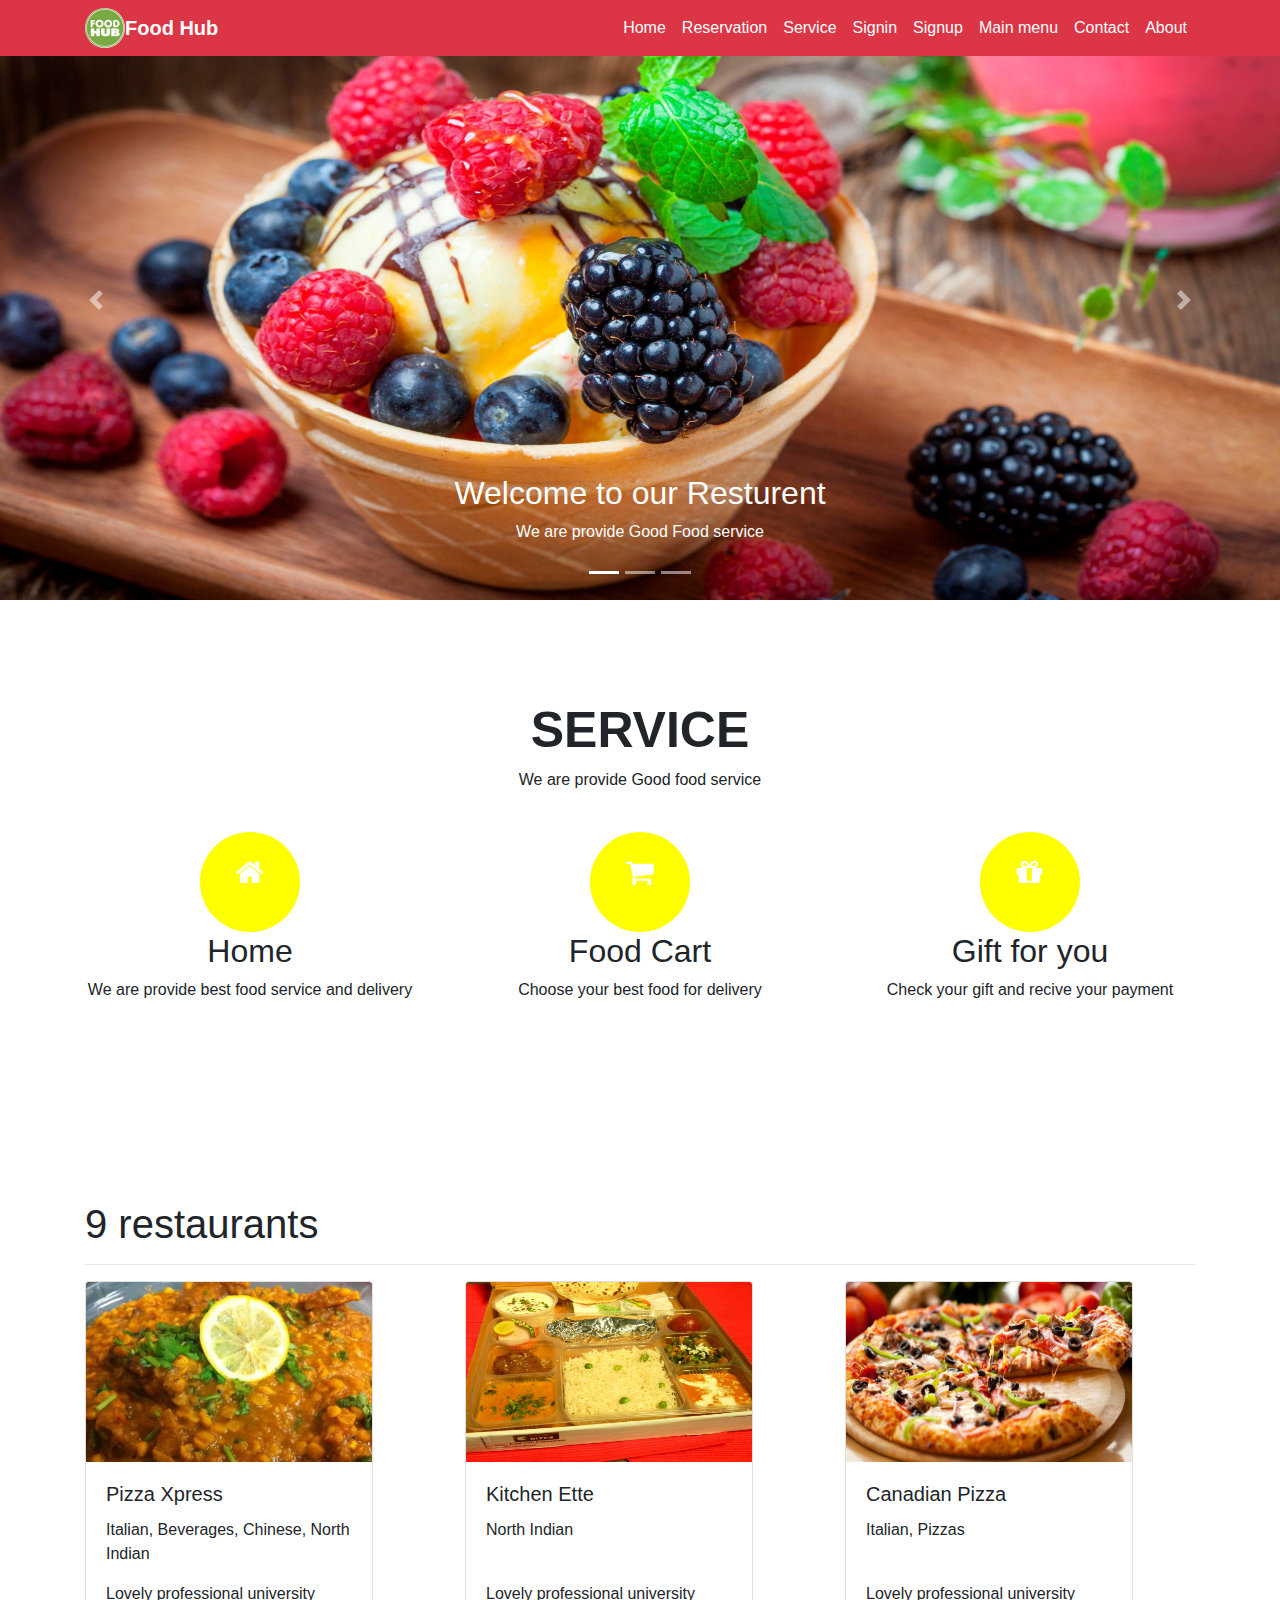
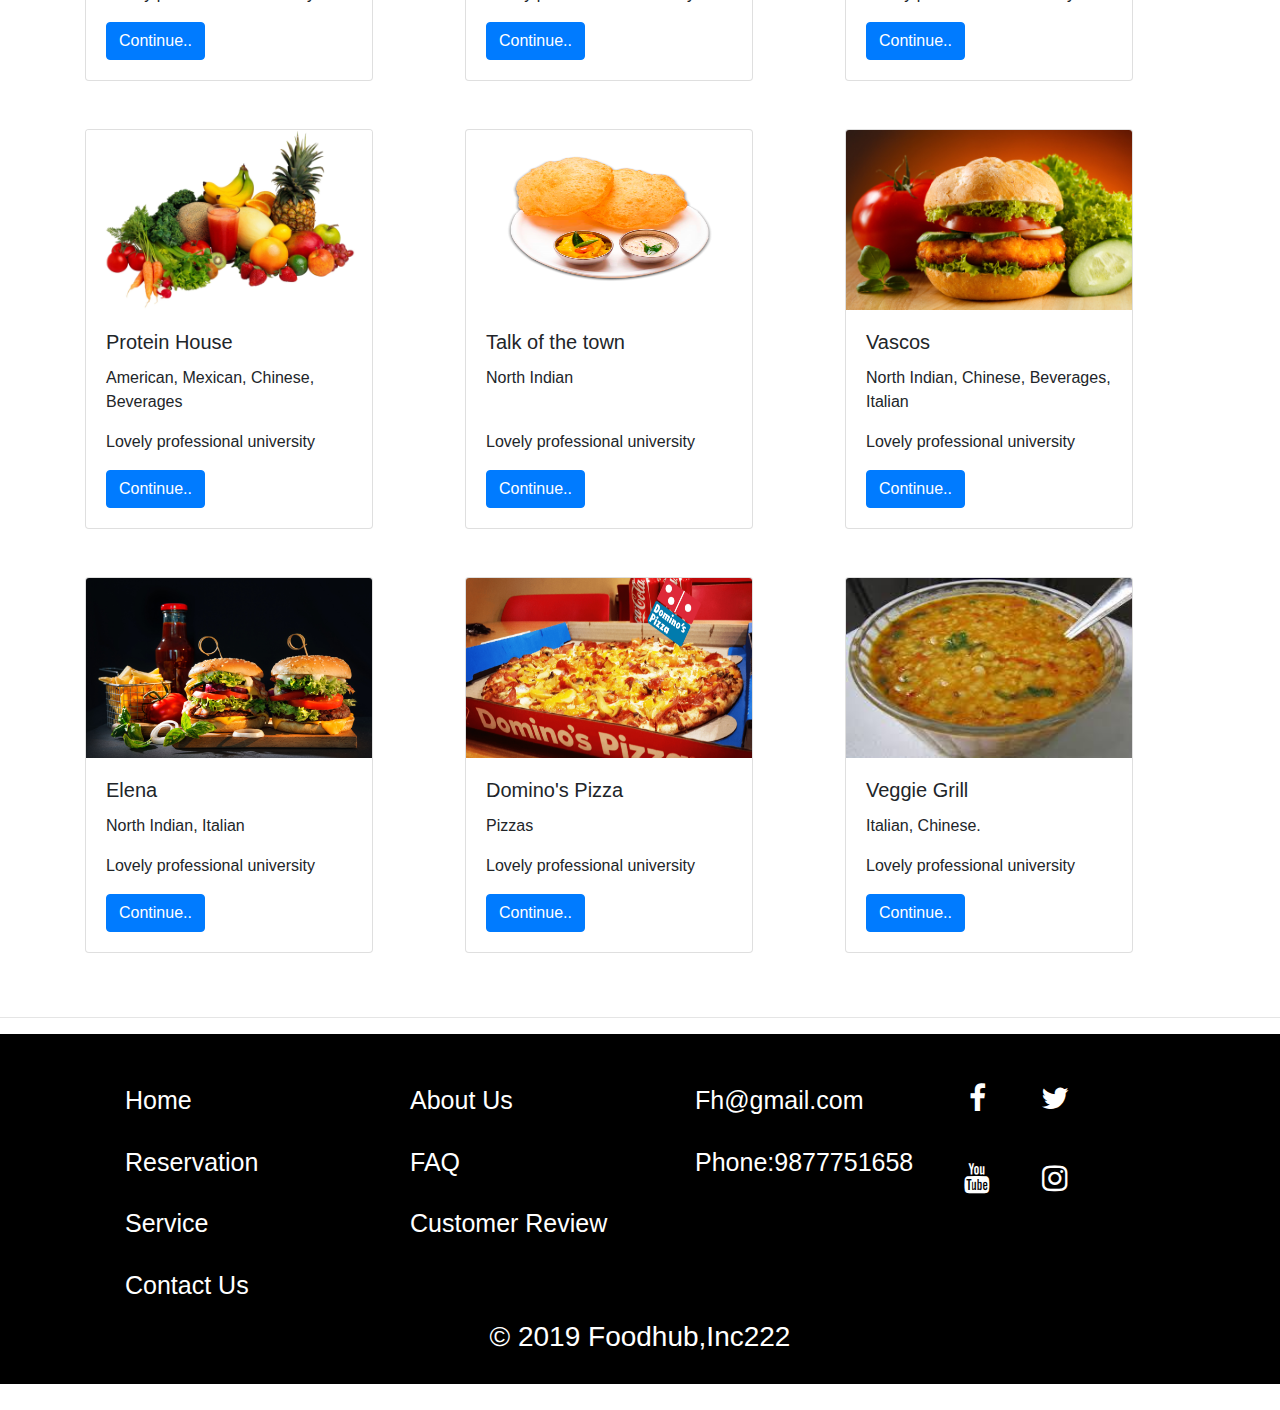
<file: index.html>
<!DOCTYPE html>
<html>
<head>
<title>food hub</title>
<link rel="stylesheet" href="https://maxcdn.bootstrapcdn.com/bootstrap/4.3.1/css/bootstrap.min.css">
<script src="https://ajax.googleapis.com/ajax/libs/jquery/3.4.1/jquery.min.js"></script>
<script src="https://cdnjs.cloudflare.com/ajax/libs/popper.js/1.14.7/umd/popper.min.js"></script>
<script src="https://maxcdn.bootstrapcdn.com/bootstrap/4.3.1/js/bootstrap.min.js"></script> 
<meta name="viewport" content="width=device-width, initial-scale=1">
<link rel="stylesheet" href="https://cdnjs.cloudflare.com/ajax/libs/font-awesome/4.7.0/css/font-awesome.min.css">
<style type="text/css">
	
	.headerset
	{
		padding-top: 260px;
		box-sizing: border-box;
		color: white;
	}
	.headerset h2
	{
		font-size: 40px;
	}
	.headerset h1
	{
		font-size: 80px;
		font-weight: bold;
	}
	.sec1
	{
		padding:100px 0px 60px;
		height: 600px;
	}
	.sec1 h1
		{
     font-size: 50px;
     font-weight: bold;
     text-transform: uppercase;
		}
		.imagesetting
		{
			background-color: yellow;
			border-radius: 50%;
			height: 100px;
			width: 100px;
			color: white;
		}
		.fa-gift
		{
			margin-top: 20px;
		}
		.fa-shopping-cart
		{
			margin-top: 20px;
		}
		.fa-home
		{
			margin-top: 20px;
		}
		.footer
		{
			background-color: black;
			height: 350px;

		}
		.list a
		{
			font-size: 25px;
			text-decoration: none;
			color: white;
		}
		.list a:hover
		{
			font-weight: bold;
		}
.fa {
  padding: 20px;
  font-size: 30px;
  width: 70px;
  text-align: center;
  text-decoration: none;
  margin: 5px 2px;
}

.fa:hover {
    opacity: 0.7;
}

.fa-facebook {
  background: black;
  color: white;
}

.fa-twitter {
 background: black;
  color: white;
}
.fa-youtube {
background: black;
  color: white;
}

.fa-instagram {
 background: black;
  color: white;
}

</style>
</head>
<body>
	<div id="car1" class="carousel slide" data-ride="carousel">
  <ol class="carousel-indicators">
    <li data-target="#car1" data-slide-to="0" class="active"></li>
    <li data-target="#car1" data-slide-to="1"></li>
    <li data-target="#car1" data-slide-to="2"></li>
  </ol>
  <div class="carousel-inner">
    <div class="carousel-item active">
      <img class="d-block w-100"  style="height: 600px;" src="a.jpg" alt="First slide">
      <div class="carousel-caption d-none d-md-block">
    <h2>Welcome to our Resturent</h2>
    <p>We are provide Good Food service</p>
    </div>
    </div>
    <div class="carousel-item">
      <img class="d-block w-100" style="height: 600px;" src="b.jpg" alt="Second slide">
      <div class="carousel-caption d-none d-md-block">
    <h2>Find the best restaurants, cafés, and bars in your Country</h2>
    <p></p>
    </div>
    </div>
    <div class="carousel-item">
      <img class="d-block w-100"  style="height: 600px;" src="d.jpg" alt="Third slide">
      <div class="carousel-caption d-none d-md-block">
    <h2>Best restaurants delivering to your doorstep</h2>
    <p></p>
    </div>
  </div>
  <a class="carousel-control-prev" href="#car1" role="button" data-slide="prev">
    <span class="carousel-control-prev-icon" aria-hidden="true"></span>
    <span class="sr-only">Previous</span>
  </a>
  <a class="carousel-control-next" href="#car1" role="button" data-slide="next">
    <span class="carousel-control-next-icon" aria-hidden="true"></span>
    <span class="sr-only">Next</span>
  </a>
</div>
</div>
<div>
	<nav class="navbar navbar-expand-md bg-danger navbar-dark fixed-top">
		<div class="container">
			<img src="as.jpg" style="width: 40px;height: 40px;border-radius:35px;">
			<a href="index.html" class="navbar-brand text-white font-weight-bold">Food Hub</a>
			<button class="navbar-toggler" type="button" data-toggle="collapse" data-target="#navbarcollapse">
			<span class="navbar-toggler-icon"></span>
			</button>

			<div class="collapse navbar-collapse text-center" id="navbarcollapse">
			<ul class="navbar-nav ml-auto">
				<li class="navbar-item"><a href="index.html" class="nav-link text-white">Home</a></li>
				<li class="navbar-item"><a href="tablebook.html" class="nav-link text-white">Reservation</a></li>
				<li class="navbar-item"><a href="#c1" class="nav-link text-white">Service</a></li>
				<li class="navbar-item"><a href="foodsign.html" class="nav-link text-white">Signin</a></li>
				<li class="navbar-item"><a href="foodsignup.html" class="nav-link text-white">Signup</a></li>
				<li class="navbar-item"><a href="index1.html" class="nav-link text-white">Main menu</a></li>
				<li class="navbar-item"><a href="about.html" class="nav-link text-white">Contact</a></li>
				<li class="navbar-item"><a href="ourteam.html" class="nav-link text-white">About</a></li>
			</ul>	
			</div>
		</div>
	</nav>
</div>
<section class="container sec1 text-center">
	<h1 id="c1">Service</h1>
	<p>We are provide Good food service</p><br>
	<div class="row">
		<div class="col-lg-4 col-md-4 col-sm-4 col-10 d-block m-auto">
			<div class="d-block m-auto">
				<div class="imagesetting d-block m-auto">
					<i class="fa fa-home fa-3x"></i>
				</div>
				<h2>Home</h2>
				<p>We are provide best food service and delivery</p>
			</div>
		</div>
			<div class="col-lg-4 col-md-4 col-sm-4">
				<div class="d-block m-auto">
				<div class="imagesetting d-block m-auto">
					<i class="fa fa-shopping-cart fa-3x"></i>
				</div>
				<h2>Food Cart</h2>
			  <p>Choose your best food for delivery</p>
			</div>
			</div>
				<div class="col-lg-4 col-md-4 col-sm-4">
					<div class="d-block m-auto">
				<div class="imagesetting d-block m-auto">
					<i class="fa fa-gift fa-3x"></i>
				</div>
				<h2>Gift for you</h2>
				<p>Check your gift and recive your payment</p>
			</div>
		</div>
	</div>
</section>
<div class="container">
	<h1>9 restaurants</h1><hr>
<div class="row">
	<div class="col-sm-4 col-md-4 col-lg-4">

	<div class="card" style="width: 18rem;">
  <img src="8.jpg" class="card-img-top" alt=" " height="180">
  <div class="card-body">
    <h5 class="card-title">Pizza Xpress</h5>
    <p class="card-text">Italian, Beverages, Chinese, North Indian</p>
     <p class="card-text">Lovely professional university</p>
    <a href="cart.html" class="btn btn-primary">Continue..</a>
  </div>
</div>
 </div>
 <div class="col-sm-4 col-md-4 col-lg-4">
	<div class="card" style="width: 18rem;">
  <img src="7.jpg" class="card-img-top" alt=" " height="180">
  <div class="card-body">
    <h5 class="card-title">Kitchen Ette</h5>
    <p class="card-text">North Indian</p><br>
    <p class="card-text">Lovely professional university</p>
    <a href="cart.html" class="btn btn-primary">Continue..</a>
  </div>
</div>
 </div>
 <div class="col-sm-4 col-md-4 col-lg-4">
	<div class="card" style="width: 18rem;">
  <img src="a1.jpg" class="card-img-top" alt=" " height="180">
  <div class="card-body">
    <h5 class="card-title">Canadian Pizza</h5>
    <p class="card-text">Italian, Pizzas</p><br>
    <p class="card-text">Lovely professional university</p>
    <a href="cart.html" class="btn btn-primary">Continue..</a>
  </div>
</div>
 </div>
</div><br><br>
 <div class="row">
 	<div class="col-sm-4 col-md-4 col-lg-4">
	<div class="card" style="width: 18rem;">
  <img src="e.jpg" class="card-img-top" alt=" " height="180">
  <div class="card-body">
    <h5 class="card-title">Protein House</h5>
    <p class="card-text">American, Mexican, Chinese, Beverages</p>
    <p class="card-text">Lovely professional university</p>
    <a href="cart.html" class="btn btn-primary">Continue..</a>
  </div>
</div>
 </div>
 <div class="col-sm-4 col-md-4 col-lg-4">
	<div class="card" style="width: 18rem;">
  <img src="a4.png" class="card-img-top" alt=" " height="180">
  <div class="card-body">
    <h5 class="card-title">Talk of the town</h5>
    <p class="card-text">North Indian</p><br>
    <p class="card-text">Lovely professional university</p>
    <a href="cart.html" class="btn btn-primary">Continue..</a>
  </div>
</div>
 </div>
 <div class="col-sm-4 col-md-4 col-lg-4">
	<div class="card" style="width: 18rem;">
  <img src="3.jpg" class="card-img-top" alt=" " height="180">
  <div class="card-body">
    <h5 class="card-title">Vascos</h5>
    <p class="card-text">North Indian, Chinese, Beverages, Italian</p>
    <p class="card-text">Lovely professional university</p>
    <a href="cart.html" class="btn btn-primary">Continue..</a>
  </div>
</div>
 </div>
 </div><br><br>
 <div class="row">
 	<div class="col-sm-4 col-md-4 col-lg-4">
	<div class="card" style="width: 18rem;">
  <img src="elna.jpg" class="card-img-top" alt=" " height="180">
  <div class="card-body">
    <h5 class="card-title">Elena</h5>
    <p class="card-text">North Indian, Italian</p>
    <p class="card-text">Lovely professional university</p>
    <a href="cart.html" class="btn btn-primary">Continue..</a>
  </div>
</div>
 </div>
 <div class="col-sm-4 col-md-4 col-lg-4">
	<div class="card" style="width: 18rem;">
  <img src="b2.png" class="card-img-top" alt=" " height="180">
  <div class="card-body">
    <h5 class="card-title">Domino's Pizza</h5>
    <p class="card-text">Pizzas</p>
    <p class="card-text">Lovely professional university</p>
    <a href="cart.html" class="btn btn-primary">Continue..</a>
  </div>
</div>
 </div>
 <div class="col-sm-4 col-md-4 col-lg-4">
	<div class="card" style="width: 18rem;">
  <img src="9.jpg" class="card-img-top" alt=" " height="180">
  <div class="card-body">
    <h5 class="card-title">Veggie Grill</h5>
    <p class="card-text">Italian, Chinese.</p>
    <p class="card-text">Lovely professional university</p>
    <a href="cart.html" class="btn btn-primary">Continue..</a>
  </div>
</div>
 </div>
 </div>
</div>
</div><br><br><hr>
<div class="footer">
<div class="container">
	<div class="row">
		<div class="col-lg-3 col-md-3">
			<ul style="list-style-type: none;">
			<br><br><li class="list"><a href="index.html">Home</a></li><br>
			<li class="list"><a href="tablebook.html">Reservation</a></li><br>
			<li class="list"><a href="#">Service</a></li><br>
			<li class="list"><a href="about.html">Contact Us</a></li>
		</ul>
		</div>
		<div class="col-lg-3 col-md-3">
			<ul style="list-style-type: none;">
			<br><br><li class="list"><a href="ourteam.html">About Us</a></li><br>
			<li class="list"><a href="#">FAQ</a></li><br>
			<li class="list"><a href="#">Customer Review</a></li>
		</ul>
		</div>
		<div class="col-lg-3 col-md-3">
			<ul style="list-style-type: none;">
			<br><br><li class="list"><a href="#">Fh@gmail.com</a></li><br>
			<li class="list"><a href="#">Phone:9877751658</a></li>
		</ul>
		</div>
		<div class="col-lg-3 col-md-3">
			<br><a href="#" class="fa fa-facebook"></a>
            <a href="#" class="fa fa-twitter"></a><br>
            <a href="#" class="fa fa-youtube"></a>
            <a href="#" class="fa fa-instagram"></a>
		</div>
	</div>
</div>
<h3 style="background-color: black;text-align: center" class="text-white">© 2019 Foodhub,Inc222</h3><br><br>
</div>
</body>
</html>
</file>
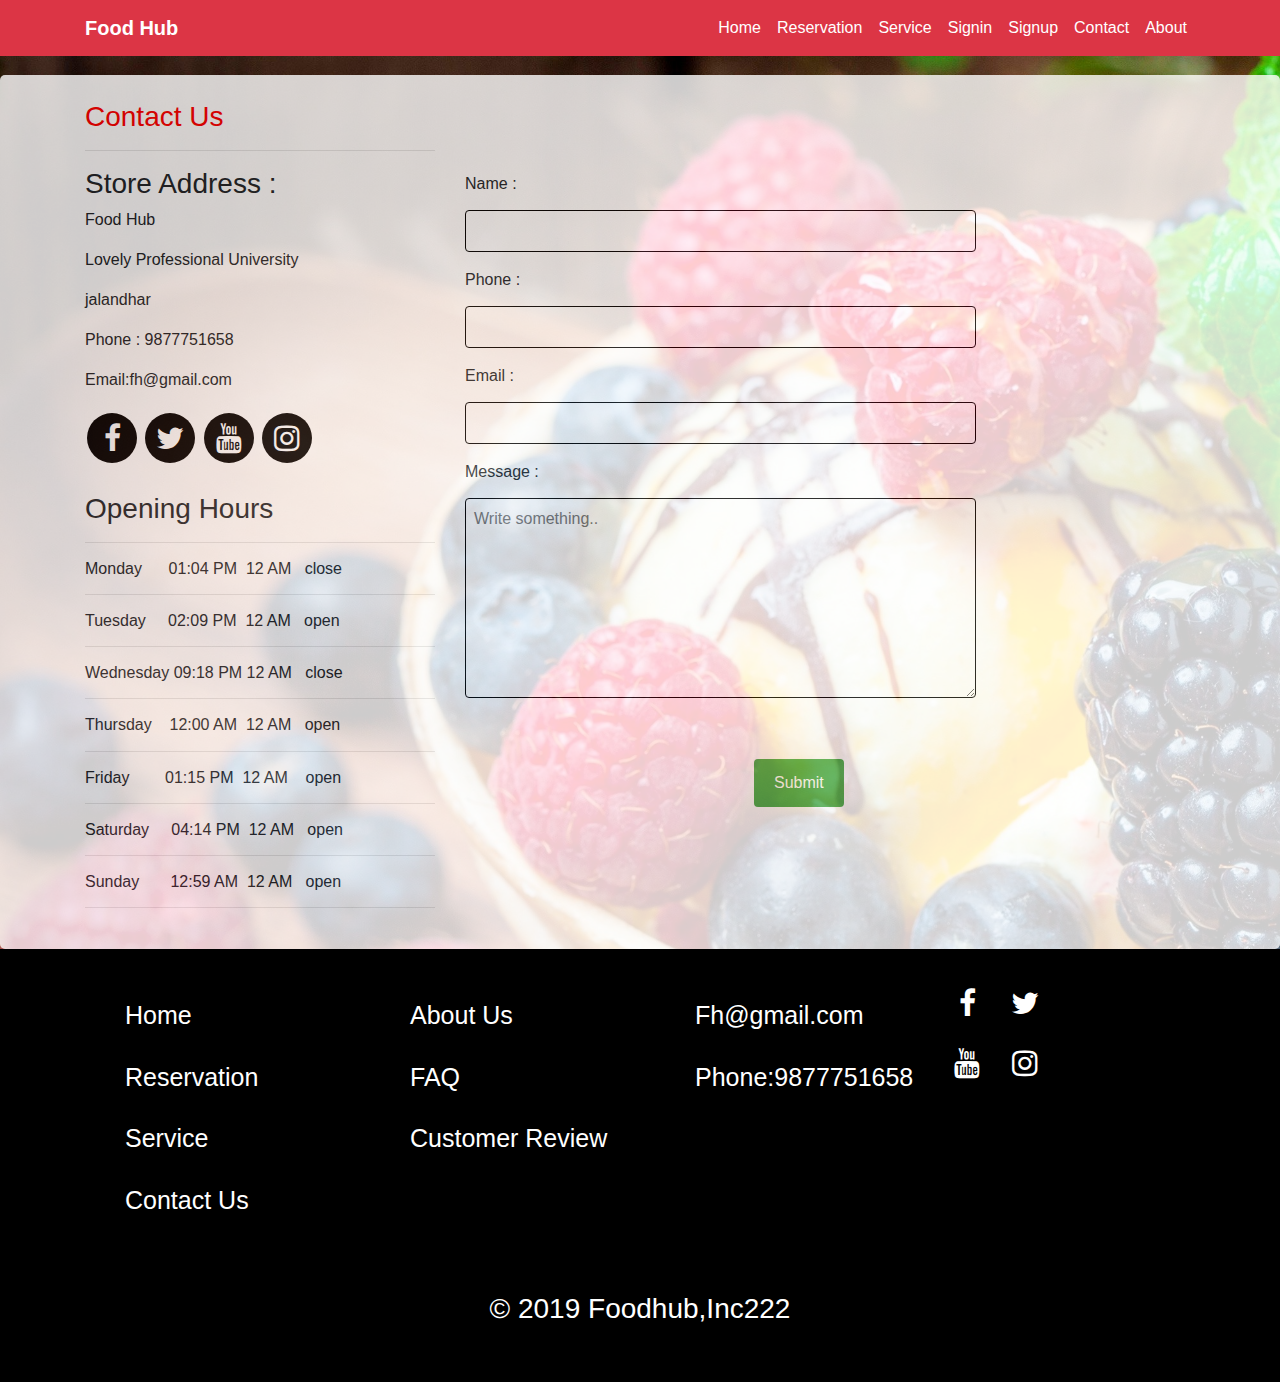
<file: about.html>
<!DOCTYPE html>
<html>
<head>
    <title>foodhub</title>
    <link rel="stylesheet" href="https://maxcdn.bootstrapcdn.com/bootstrap/4.3.1/css/bootstrap.min.css">
<script src="https://ajax.googleapis.com/ajax/libs/jquery/3.4.1/jquery.min.js"></script>
<script src="https://cdnjs.cloudflare.com/ajax/libs/popper.js/1.14.7/umd/popper.min.js"></script>
<script src="https://maxcdn.bootstrapcdn.com/bootstrap/4.3.1/js/bootstrap.min.js"></script> 
<meta name="viewport" content="width=device-width, initial-scale=1">
<link rel="stylesheet" href="https://cdnjs.cloudflare.com/ajax/libs/font-awesome/4.7.0/css/font-awesome.min.css">
<meta name="viewport" content="width=device-width, initial-scale=1">
<style>
body 
{
background: url('a.jpg') no-repeat;
background-size: cover;
font-family: Arial, Helvetica, sans-serif;
}
.inpt {
    width: 70%;
    padding: 8px;
    border: 1px solid;
    border-radius: 4px;
    box-sizing: border-box;
    margin-top: 6px;
    margin-bottom: 16px;
  
}
.inpt1
{
   width:70%;
    padding: 8px;
    border: 1px solid;
    border-radius: 4px;
    box-sizing: border-box;
    margin-top: 6px;
    margin-bottom: 16px;
    
}
input[type=submit] {
    background-color: #4CAF50;
    color: white;
    padding: 12px 20px;
    border: none;
	top:80%;
	left:40%;
	position:absolute;
	transform:translate(-50%, -50%%);
    border-radius: 4px;
    cursor: pointer;
}
input[type=submit]:hover {
    background-color: #45a049;
}
.container1 {
    margin-top: 75px;
    border-radius: 5px;
    background-color:white;
    padding: 25px;
opacity: .8;
}
.fa {
  padding: 10px;
  font-size: 30px;
  width: 50px;
  border-radius: 35px;
  text-align: center;
  text-decoration: none;
  margin: 5px 2px;
}

.fa:hover {
    opacity: 0.7;
}

.fa-facebook {
  background: black;
 color: white;
}

.fa-twitter {
background: black;
 color: white;
}
.fa-youtube {
background: black;
 color: white;
}

.fa-instagram {
 background: black;
 color: white;
}
.list a
{
font-size: 25px;
text-decoration:none;
color: white;
}
.list a:hover
{

font-weight: bold;
 }
.footer
{
    background-color: black;
}
</style>
<script type="text/javascript">
    function abd()
        {
            var user=document.getElementById('fname');
            var phone=document.getElementById('phone1');
            var email=document.getElementById('Email1');
            var book=document.getElementById('booking1');
            var time=document.getElementById('time1');
            if(user.value.trim()==""|| phone.value.trim()==""||email.value.trim()==""||book.value.trim()=="")
            {
                alert("No blank value allowed");
                return false;
            }
            else
            {
            alert("Submitted");
             true;
            }
        }
</script>
</head>
<body>
<div>
    <nav class="navbar navbar-expand-md bg-danger navbar-dark fixed-top">
        <div class="container">
            <a href="#" class="navbar-brand text-white font-weight-bold">Food Hub</a>

            <button class="navbar-toggler" type="button" data-toggle="collapse" data-target="#navbarcollapse">
            <span class="navbar-toggler-icon"></span>
            </button>

            <div class="collapse navbar-collapse text-center" id="navbarcollapse">
            <ul class="navbar-nav ml-auto">
                <li class="navbar-item"><a href="index.html" class="nav-link text-white">Home</a></li>
                <li class="navbar-item"><a href="tablebook.html" class="nav-link text-white">Reservation</a></li>
                <li class="navbar-item"><a href="#c1" class="nav-link text-white">Service</a></li>
                <li class="navbar-item"><a href="foodsign.html" class="nav-link text-white">Signin</a></li>
                <li class="navbar-item"><a href="foodsignup.html" class="nav-link text-white">Signup</a></li>
                <li class="navbar-item"><a href="ourteam.html" class="nav-link text-white">Contact</a></li>
                <li class="navbar-item"><a href="#" class="nav-link text-white">About</a></li>
            </ul>   
            </div>
        </div>
    </nav>
    </div>
    <div class="container1">
<div class="container">
<div class="row">
    <div class="col-4">
        <h3 style="color:red;">Contact Us</h3><hr>
        <h3>Store Address :</h3>
        <p>Food Hub</p>
        <p>Lovely Professional University</p>
        <p>jalandhar</p>
        <p>Phone : 9877751658</p>
        <p>Email:fh@gmail.com</p>
        <a href="#" class="fa fa-facebook"></a>
        <a href="#" class="fa fa-twitter"></a>
        <a href="#" class="fa fa-youtube"></a>
        <a href="#" class="fa fa-instagram"></a><br><br>
        <h3>Opening Hours</h3><hr>
        <h6>Monday &nbsp;&nbsp;&nbsp;&nbsp; 01:04 PM &nbsp;12 AM &nbsp; close</h6><hr>
        <h6>Tuesday &nbsp;&nbsp;&nbsp;&nbsp;02:09 PM &nbsp;12 AM &nbsp; open</h6><hr>
        <h6>Wednesday 09:18 PM 12 AM &nbsp; close</h6><hr>
        <h6>Thursday &nbsp;&nbsp;&nbsp;12:00 AM &nbsp;12 AM &nbsp; open</h6><hr>
        <h6>Friday &nbsp;&nbsp;&nbsp;&nbsp;&nbsp;&nbsp;&nbsp;01:15 PM&nbsp; 12 AM &nbsp;&nbsp; open</h6><hr>
        <h6>Saturday &nbsp;&nbsp;&nbsp;&nbsp;04:14 PM &nbsp;12 AM &nbsp; open</h6><hr>
        <h6>Sunday  &nbsp;&nbsp;&nbsp;&nbsp;&nbsp;&nbsp;12:59 AM&nbsp; 12 AM &nbsp; open</h6><hr>
    </div><br>
    <div class="col-8">
  <form onsubmit="return abd()">
    <br><br><br><label for="fname" class="lab">Name : </label><br>
    <input class="inpt" type="text" id="fname" name="firstname"><br>
    <label for="phone" class="lab">Phone : </label><br>
    <input class="inpt" type="text" id="phone1" name="phone"><br>
    <label for="Email" class="lab">Email : </label><br>
    <input type="email"class="inpt" id="Email1" name="Email"><br>
    <label for="subject" class="lab">Message : </label><br>
    <textarea id="subject" class="inpt" name="subject" placeholder="Write something.." style="height:200px"></textarea><br>
    <input type="submit" value="Submit">
  </form>
</div>
</div>
</div>
</div>
<div class="footer">
<div class="container">
    <div class="row">
        <div class="col-lg-3 col-md-3">
            <ul style="list-style-type: none;">
            <br><br><li class="list"><a href="index.html">Home</a></li><br>
            <li class="list"><a href="tablebook.html">Reservation</a></li><br>
            <li class="list"><a href="#">Service</a></li><br>
            <li class="list"><a href="ourteam.html">Contact Us</a></li><br>
        </ul>
        </div>
        <div class="col-lg-3 col-md-3">
            <ul style="list-style-type:none;">
            <br><br><li class="list"><a href="#">About Us</a></li><br>
            <li class="list"><a href="#">FAQ</a></li><br>
            <li class="list"><a href="#">Customer Review</a></li><br>
            </ul>
        </div>
        <div class="col-lg-3 col-md-3">
            <ul style="list-style-type: none;">
            <br><br><li class="list"><a href="#">Fh@gmail.com</a></li><br>
            <li class="list"><a href="#">Phone:9877751658</a></li><br>
        </ul>
        </div>
        <div class="col-lg-3 col-md-3">
            <br><a href="#" class="fa fa-facebook"></a>
            <a href="#" class="fa fa-twitter"></a><br>
            <a href="#" class="fa fa-youtube"></a>
            <a href="#" class="fa fa-instagram"></a>
        </div>
    </div>
</div><hr>
<h3 style="background-color: black;text-align: center" class="text-white">© 2019 Foodhub,Inc222</h3><br><br>
</div>
</body>
</html>
</file>
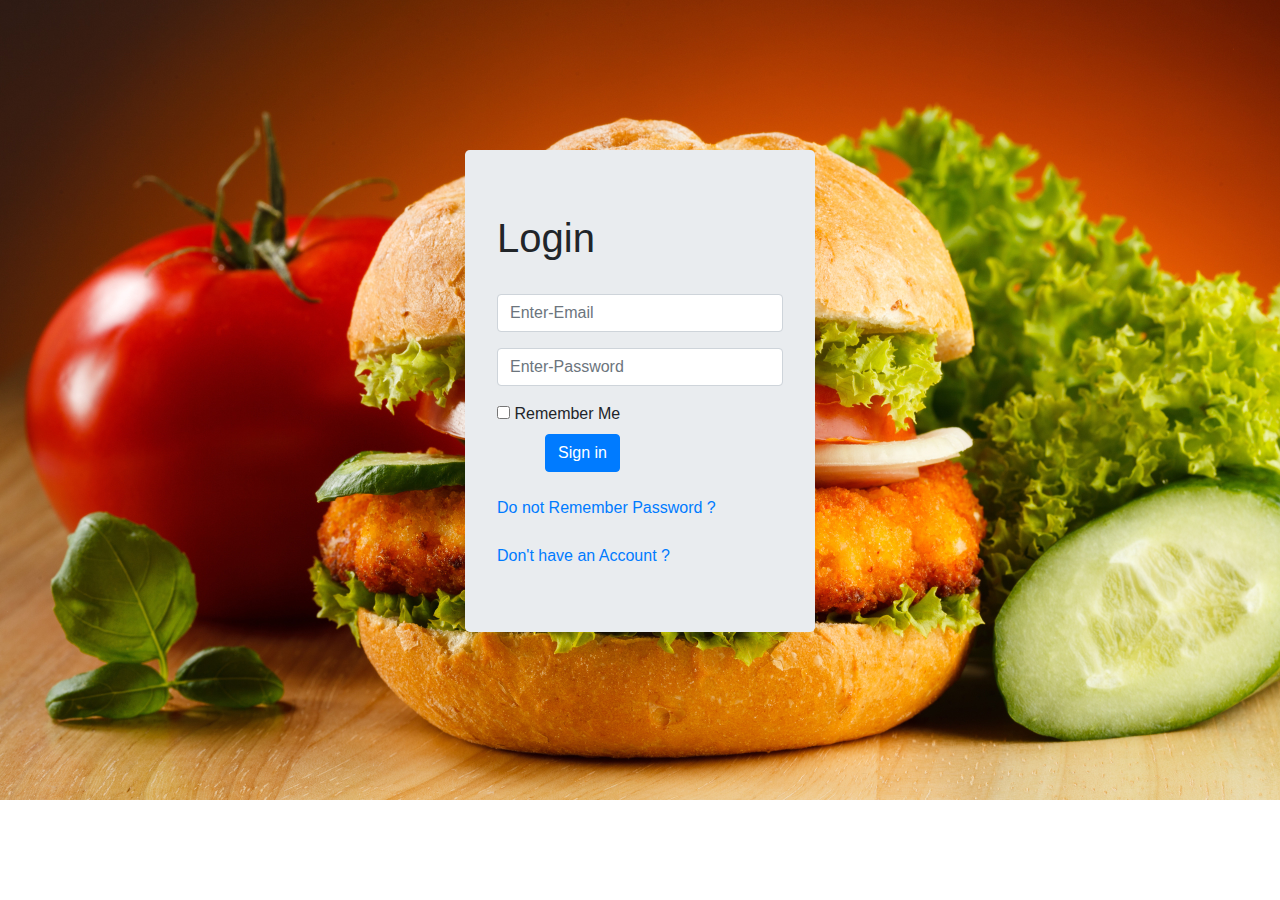
<file: foodsign.html>
<!DOCTYPE html>
<html lang="en">
<head>
  <title>Signin</title>
  <meta charset="utf-8">
  <meta name="viewport" content="width=device-width, initial-scale=1">
  <link rel="stylesheet" href="https://maxcdn.bootstrapcdn.com/bootstrap/4.3.1/css/bootstrap.min.css">
  <script src="https://ajax.googleapis.com/ajax/libs/jquery/3.4.1/jquery.min.js"></script>
  <script src="https://cdnjs.cloudflare.com/ajax/libs/popper.js/1.14.7/umd/popper.min.js"></script>
  <script src="https://maxcdn.bootstrapcdn.com/bootstrap/4.3.1/js/bootstrap.min.js"></script>
  <style type="text/css">
  	body
  	{
  		background: url('3.jpg')no-repeat;
  		background-size: cover;
  	}
  </style>
  <script type="text/javascript">
		function abc()
		{
			var a=document.getElementById('uname');
			var b=document.getElementById('pass');
			if(a.value.trim()=="")
			{
				//alert("username is blank!!");
				document.getElementById("lab").style.visibility="visible";
				a.style.border="solid 1px red";
				return false;
			}
			else if(a.value.trim().length>=3)
			{
                true;
			}
			else
			{
				alert("name is too short!!");
				return false;
			}
			if(b.value.trim()=="")
			{
               //alert("password is blank!!");
               document.getElementById('lab1').style.visibility="visible";
               b.style.border="solid 1px red";
               return false;
			}
			else if(b.value.trim().length<5)
			{
				alert("password too short!!");
				b.style.border="solid 1px red";
				return false;
			}
			else
			{
				true;
			}
		}
	</script>
</head>
<body>
<div class="container">
	<div class="row">
		<div class="col-lg-4"></div>
		<div class="col-lg-4">
			<div class="jumbotron" style="margin-top: 150px">
				<h1>Login</h1><br>
			<form action="index.html" onsubmit="return abc()">
				<div class="form-group">
					<input type="email" name="" class="form-control" placeholder="Enter-Email" required>
				</div>
				<div class="form-group">
					<input type="password" name="" class="form-control" placeholder="Enter-Password" required>
				</div>
				<div class="checkbox">
					<label>
						<input type="checkbox" name="">
						Remember Me
					</label>
				</div>
				  <button type="submit" class="btn btn-primary ml-5">Sign in</button><br><br>
				<a href="#">Do not Remember Password ?</a><br><br>
				<a href="foodsignup.html">Don't have an Account ?</a>
			</form>
			<div class="col-lg-4"></div>
		</div>
	</div>
		</div>
	</div>
</div>
</body>
</html>
</file>
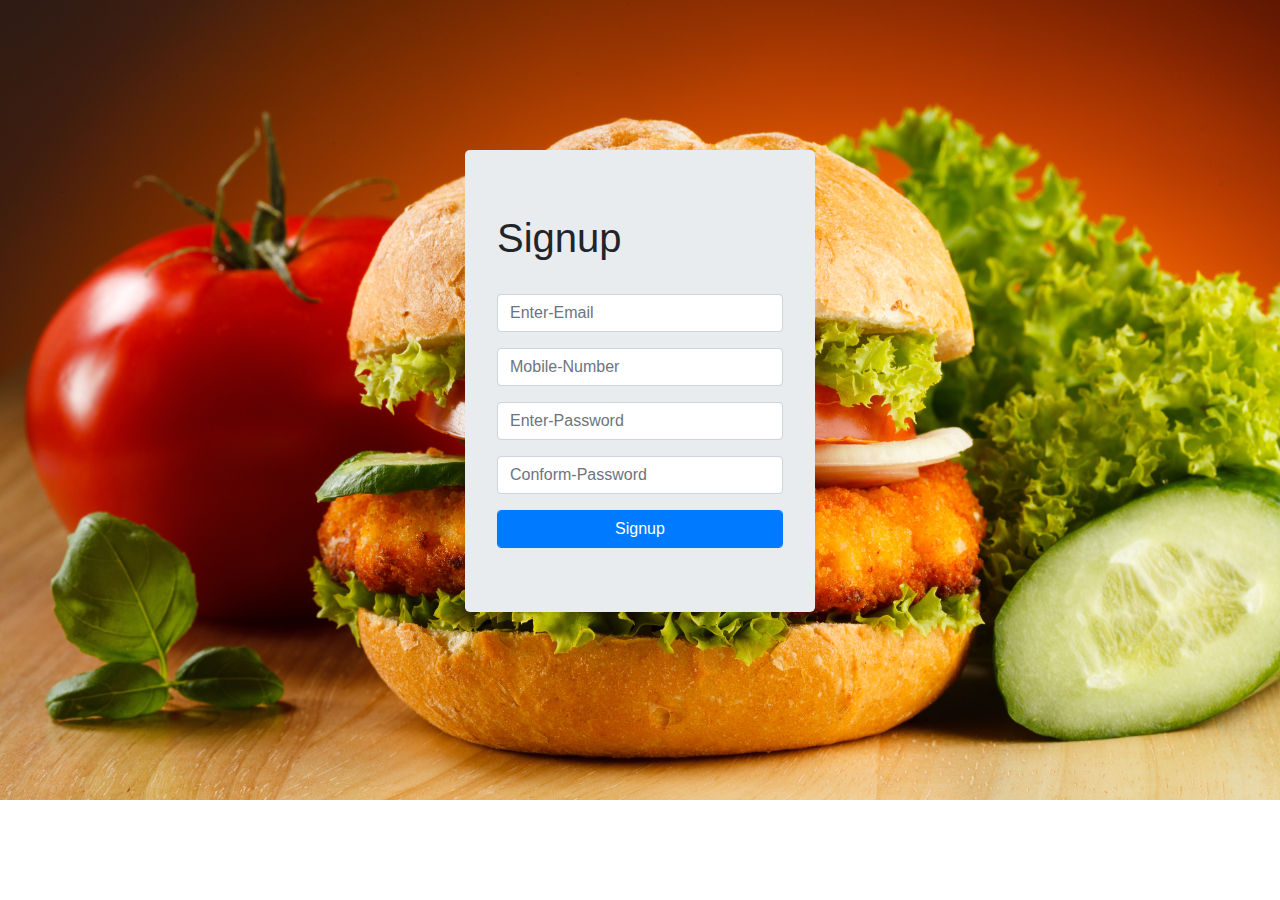
<file: foodsignup.html>
<!DOCTYPE html>
<html lang="en">
<head>
  <title>Signup</title>
  <meta charset="utf-8">
  <meta name="viewport" content="width=device-width, initial-scale=1">
  <link rel="stylesheet" href="https://maxcdn.bootstrapcdn.com/bootstrap/4.3.1/css/bootstrap.min.css">
  <script src="https://ajax.googleapis.com/ajax/libs/jquery/3.4.1/jquery.min.js"></script>
  <script src="https://cdnjs.cloudflare.com/ajax/libs/popper.js/1.14.7/umd/popper.min.js"></script>
  <script src="https://maxcdn.bootstrapcdn.com/bootstrap/4.3.1/js/bootstrap.min.js"></script>
  <style type="text/css">
  	body
  	{
  		background: url('3.jpg')no-repeat;
  		background-size: cover;
  	}
  </style>
  <script type="text/javascript">
  	function abc()
  	{
  			var a=document.forms[0].txtpass.value;
  			var b=document.forms[0].txtconf.value;
  			if(a==b)
  			{
  				return true;
  			}
  			else
  			{
  				alert("Password and Confirm Password are Not Same");
  				return false;
  			}
  	}
  </script>
</head>
<body>
<div class="container">
	<div class="row">
		<div class="col-lg-4"></div>
		<div class="col-lg-4">
			<div class="jumbotron" style="margin-top: 150px">
				<h1>Signup</h1><br>
			<form onsubmit="return abc()">
				<div class="form-group">
					<input type="email" name="" class="form-control" placeholder="Enter-Email"required>
				</div>
				<div class="form-group">
					<input type="text" name="" class="form-control" placeholder="Mobile-Number"required>
				</div>
				<div class="form-group">
					<input type="password" name="txtpass" class="form-control" placeholder="Enter-Password" required>
				</div>
				<div class="form-group">
					<input type="password" name="txtconf" class="form-control" placeholder="Conform-Password" required>
				</div>
				<button type="submit" class="btn btn-primary form-control">Signup</button>
			</form>
			<div class="col-lg-4"></div>
		</div>
	</div>
		</div>
	</div>
</div>
</body>
</html>
</file>
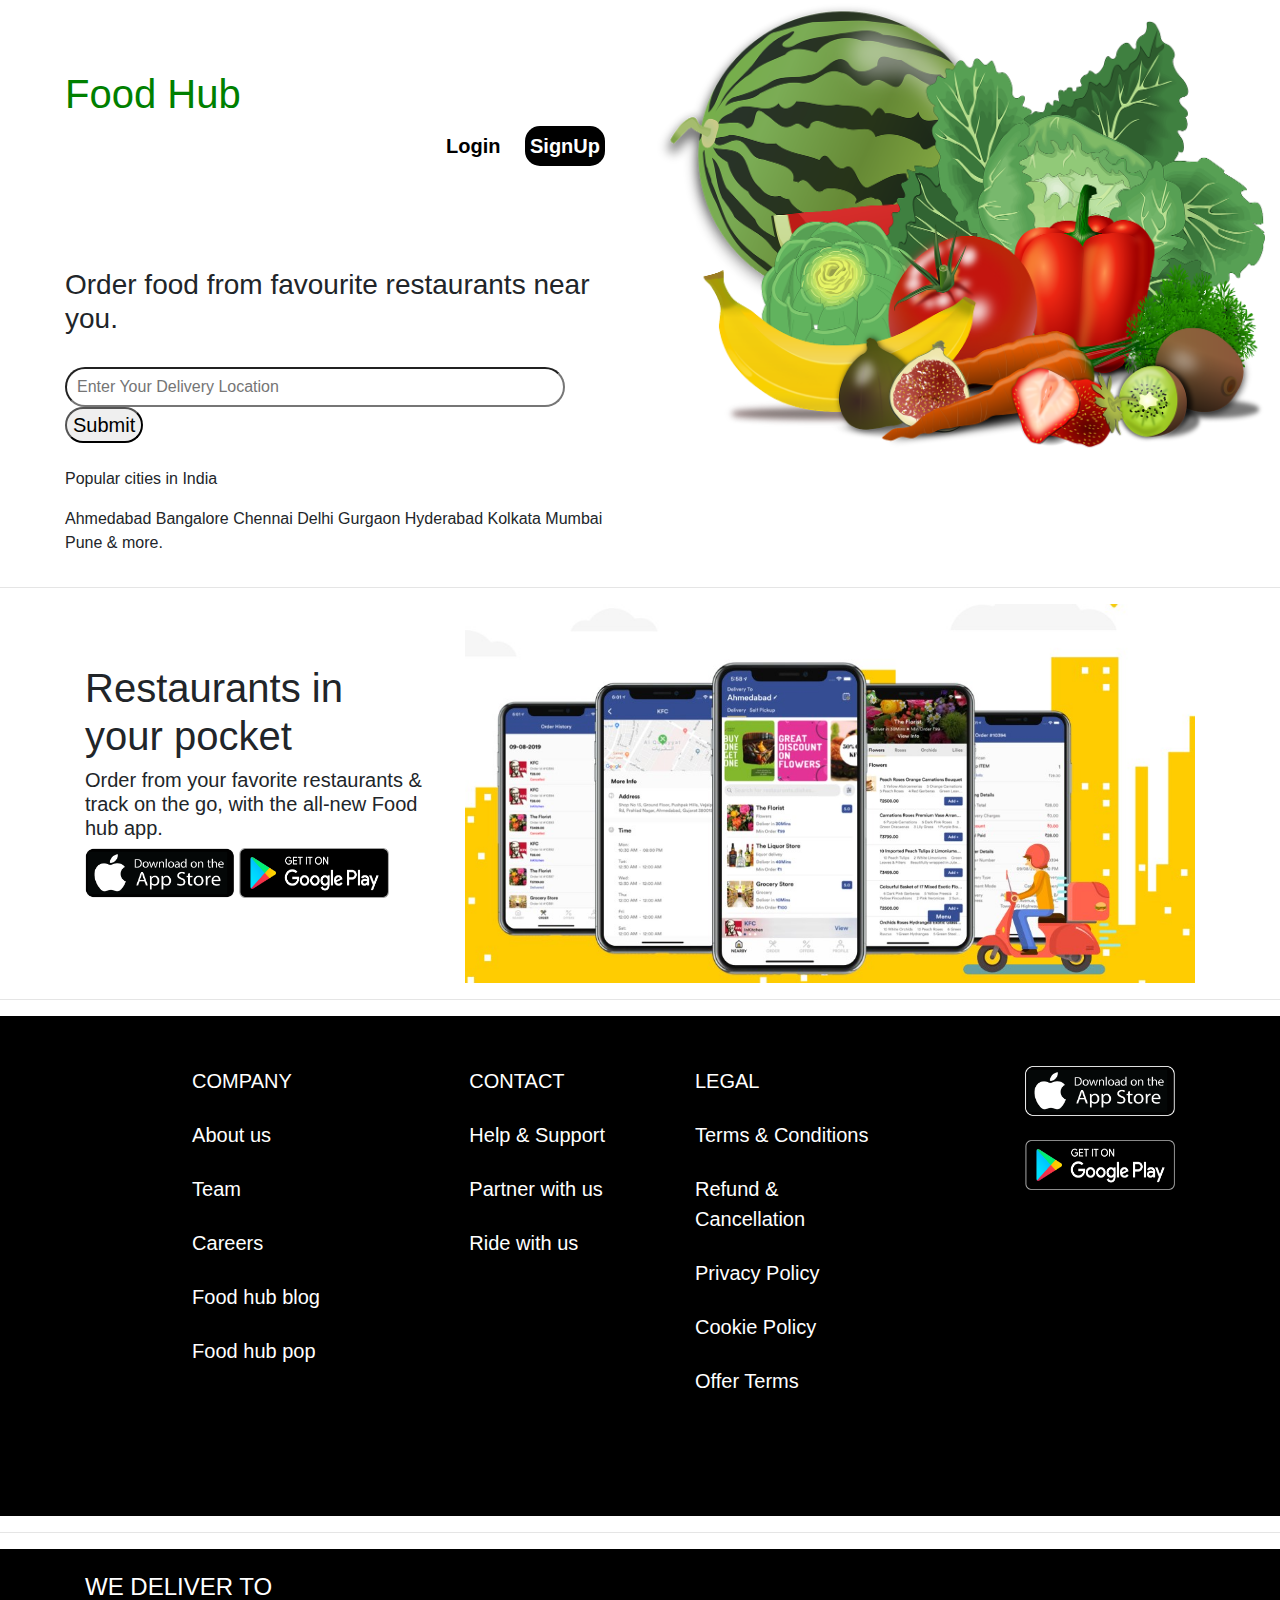
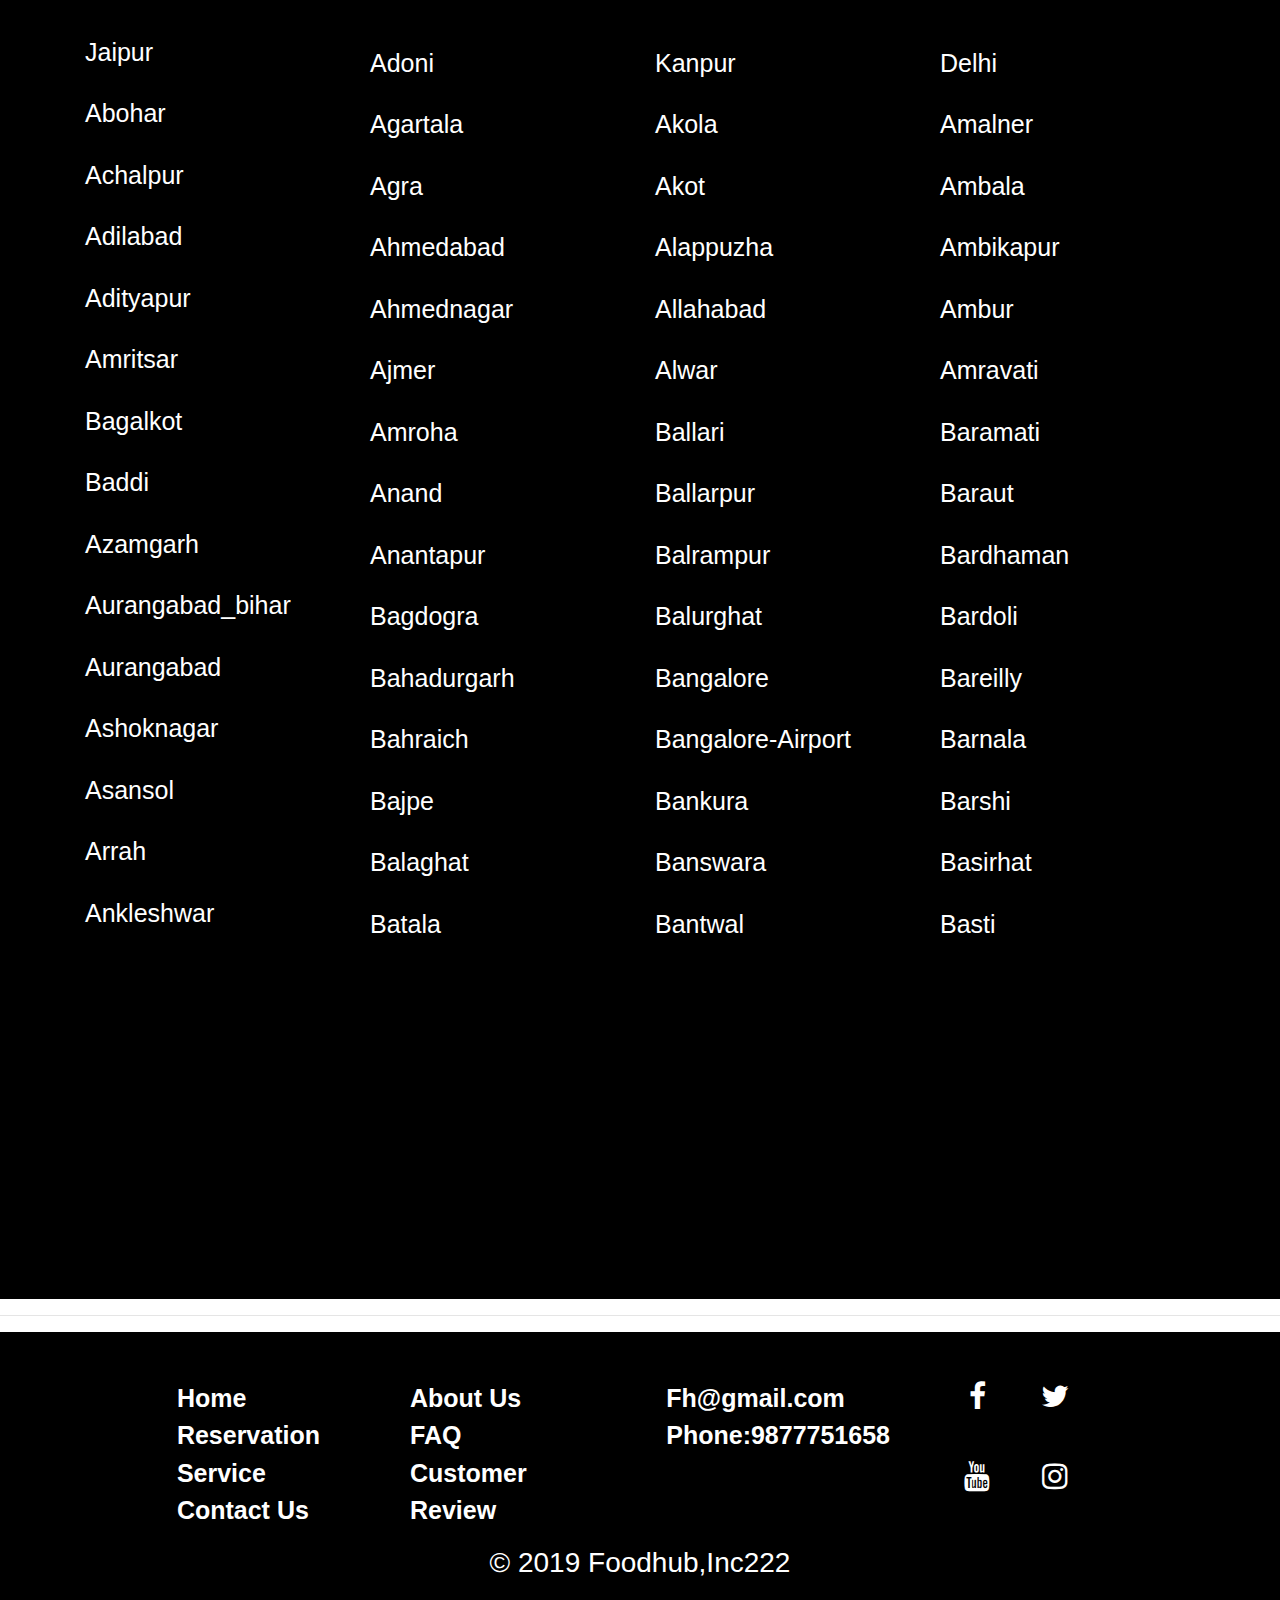
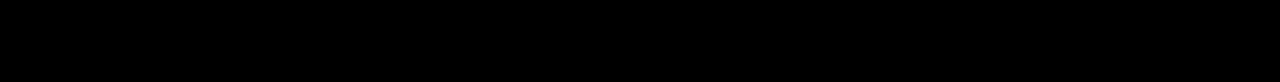
<file: index1.html>
<html>
    <head>
        <title>Food hub</title>
        <meta charset="utf-8">
    <meta name="viewport" content="width=device-width, initial-scale=1, shrink-to-fit=no">
    <link rel="stylesheet" href="https://stackpath.bootstrapcdn.com/bootstrap/4.3.1/css/bootstrap.min.css" integrity="sha384-ggOyR0iXCbMQv3Xipma34MD+dH/1fQ784/j6cY/iJTQUOhcWr7x9JvoRxT2MZw1T" crossorigin="anonymous">
    <link rel="stylesheet" href="https://cdnjs.cloudflare.com/ajax/libs/font-awesome/4.7.0/css/font-awesome.min.css">
    <style>

    ul{
        float:right;
    }
    ul li a{
        text-decoration:none;
        font-family: Arial, Helvetica, sans-serif;
        font-size:20px;
        color:black;
        font-weight: bold;
        }
        ul li{
            display:inline-block;
            margin-right:20px;
            position: relative;
        }
        .search{
            margin-top:150px;
            margin-left:50px;
          
        }
        .search input{
            border-radius: 25px;
            height: 40px;
            padding-left:10px;
            width:500px;
        }
        .header
        {
            margin-top:70px;
            margin-left:50px;
            color:green;
            font-family: Arial, Helvetica, sans-serif;
        }
        .signup{
            background-color: black;
            padding:5px;
            border-radius: 15px;

         
        }
        .signup a{
            color:white;
             font-size: 20px;
        }
        .footer{
            height:500px;
            background-color: black;
        }
        .foot li{
            font-size:20px;
            color:white;
        }
        .foot li:hover{
            font-weight: bold;
        }
        .foot1 ul{
            margin-top:50px;
        }
        .foot2 li
        {
          font-size: 20px;
        }
        .foot2 li:hover
        {
            font-weight: bold;
        }
        .foot3 li
        {
          font-size: 20px;
        }
        .foot3 li:hover{
            font-weight: bold;
        }
        .foot4
        {
          background-color: black;
          height: 150%;
        }
.footer1
    {
      background-color: black;
      height: 350px;
    }
    .list1 a
    {
      font-size: 25px;
      text-decoration: none;
      color: white;
    }
    .list1 a:hover
    {
      font-weight: bold;
    }
.fa 
{
  padding: 20px;
  font-size: 30px;
  width: 70px;
  text-align: center;
  text-decoration: none;
  margin: 5px 2px;
}

.fa:hover {
    opacity: 0.7;
}

.fa-facebook {
  background: black;
  color: white;
}

.fa-twitter {
 background: black;
  color: white;
}
.fa-youtube {
background: black;
  color: white;
}

.fa-instagram {
 background: black;
  color: white;
}
#btn
{
  border-radius: 25px;
  font-size: 20px;
}
</style>
</head>
<body>
<div class="container-fluid">
   <div class="row">
    <div class="col-6">
        <h1 class="header">Food Hub</h1>
        <ul><li><a href="foodsign.html" style="text-decoration: none;">Login</a></li>
        <li class="signup"><a href="foodsignup.html" style="text-decoration: none;">SignUp</a></li></ul>
        <div class="search">
        <h3>Order food from favourite restaurants near you.</h3><br>
    <input type="text" placeholder="Enter Your Delivery Location"><button id="btn">Submit</button></button><br><br>
    <p>Popular cities in India</p>
    <p>Ahmedabad Bangalore Chennai Delhi Gurgaon Hyderabad Kolkata Mumbai Pune & more.</p>
    </div>
    </div>
    <div class="col-6">
        <img src="a.png" class="img-fluid h-800" src="" alt="responsive image">
    </div>
   </div> 
</div><hr>
<div class="container">
  <div class="row">
    <div class="col-4">
      <h1 style="margin-top: 60px; font-family: sans-serif;">Restaurants in<br>your pocket</h1>
      <h5 class="opacity:0.5">Order from your favorite restaurants & track on the go, with the all-new Food hub app.</h5>
      <img src="b.png" width="150" height="50">
      <img src="c.png" width="150" height="50">
    </div>
    <div class="col-8">
      <img src="34.jpg" class="img-fluid h-500" alt="responsive image">
    </div>
  </div>
</div><hr>
<div class="footer">
    <div class="container">
        <div class="row foot1">
           <div class="col-3">
               <ul class="foot">
                   <li>COMPANY</li><br><br>
                   <li>About us</li><br><br>
                   <li>Team</li><br><br>
                   <li>Careers</li><br><br>
                   <li>Food hub blog</li><br><br>
                   <li>Food hub pop</li><br><br>
               </ul>
           </div> 
           <div class="col-3">
               <ul class="foot2">
                   <li class="text-white">CONTACT</li><br><br>
                   <li class="text-white">Help & Support</li><br><br>
                   <li class="text-white">Partner with us</li><br><br>
                   <li class="text-white">Ride with us</li><br><br>
               </ul>
           </div>
           <div class="col-3">
               <ul class="foot3">
                    <li class="text-white">LEGAL</li><br><br>
                    <li class="text-white">Terms & Conditions</li><br><br>
                    <li class="text-white">Refund & Cancellation</li><br><br>
                    <li class="text-white">Privacy Policy</li><br><br>
                    <li class="text-white">Cookie Policy</li><br><br>
                    <li class="text-white">Offer Terms</li><br><br>
               </ul>
           </div>
           <div class="col-3">
               <ul>
                   <li><img src="b.png" width="150" height="50"></li><br><br>
                   <li><img src="c.png" width="150" height="50"></li>
               </ul>
           </div>
        </div>
    </div>
</div><hr>
<div class="foot4">
<div class="container">
  <div class="row">
    <div class="col-3">
     <br> <h4 class="text-white">WE DELIVER TO</h4><br>
        <li style="font-size: 25px; list-style-type: none;"class="text-white">Jaipur</li><br>
        <li style="font-size: 25px;list-style-type: none;"class="text-white">Abohar</li><br>
        <li style="font-size: 25px;list-style-type: none;"class="text-white">Achalpur</li><br>
        <li style="font-size: 25px;list-style-type: none;"class="text-white">Adilabad</li><br>
        <li style="font-size: 25px;list-style-type: none;"class="text-white">Adityapur</li><br>
        <li style="font-size: 25px;list-style-type: none;"class="text-white">Amritsar</li><br>
        <li style="font-size: 25px;list-style-type: none;"class="text-white">Bagalkot</li><br>
        <li style="font-size: 25px;list-style-type: none;"class="text-white">Baddi</li><br>
        <li style="font-size: 25px;list-style-type: none;"class="text-white">Azamgarh</li><br>
        <li style="font-size: 25px;list-style-type: none;"class="text-white">Aurangabad_bihar</li><br>
        <li style="font-size: 25px;list-style-type: none;"class="text-white">Aurangabad</li><br>
        <li style="font-size: 25px;list-style-type: none;"class="text-white">Ashoknagar</li><br>
        <li style="font-size: 25px;list-style-type: none;"class="text-white">Asansol</li><br>
        <li style="font-size: 25px;list-style-type: none;"class="text-white">Arrah</li><br>
        <li style="font-size: 25px;list-style-type: none;"class="text-white">Ankleshwar</li><br>
    </div>
    <div class="col-3">
       <br><br><br><br><li style="font-size: 25px;list-style-type: none;"class="text-white">Adoni</li><br>
       <li style="font-size: 25px;list-style-type: none;"class="text-white">Agartala</li><br>
       <li style="font-size: 25px;list-style-type: none;"class="text-white">Agra</li><br>
       <li style="font-size: 25px;list-style-type: none;"class="text-white">Ahmedabad</li><br>
       <li style="font-size: 25px;list-style-type: none;"class="text-white">Ahmednagar</li><br>
       <li style="font-size: 25px;list-style-type: none;"class="text-white">Ajmer</li><br>
       <li style="font-size: 25px;list-style-type: none;"class="text-white">Amroha</li><br>
       <li style="font-size: 25px;list-style-type: none;"class="text-white">Anand</li><br>
       <li style="font-size: 25px;list-style-type: none;"class="text-white">Anantapur</li><br>
       <li style="font-size: 25px;list-style-type: none;"class="text-white">Bagdogra</li><br>
       <li style="font-size: 25px;list-style-type: none;"class="text-white">Bahadurgarh</li><br>
       <li style="font-size: 25px;list-style-type: none;"class="text-white">Bahraich</li><br>
       <li style="font-size: 25px;list-style-type: none;"class="text-white">Bajpe</li><br>
       <li style="font-size: 25px;list-style-type: none;"class="text-white">Balaghat</li><br>
       <li style="font-size: 25px;list-style-type: none;"class="text-white">Batala</li><br>
    </div>
     <div class="col-3">
       <br><br><br><br><li style="font-size: 25px;list-style-type: none;"class="text-white">Kanpur</li><br>
       <li style="font-size: 25px;list-style-type: none;"class="text-white">Akola</li><br>
       <li style="font-size: 25px;list-style-type: none;"class="text-white">Akot</li><br>
       <li style="font-size: 25px;list-style-type: none;"class="text-white">Alappuzha</li><br>
       <li style="font-size: 25px;list-style-type: none;"class="text-white">Allahabad</li><br>
       <li style="font-size: 25px;list-style-type: none;"class="text-white">Alwar</li><br>
        <li style="font-size: 25px;list-style-type: none;"class="text-white">Ballari</li><br>
        <li style="font-size: 25px;list-style-type: none;"class="text-white">Ballarpur</li><br>
        <li style="font-size: 25px;list-style-type: none;"class="text-white">Balrampur</li><br>
        <li style="font-size: 25px;list-style-type: none;"class="text-white">Balurghat</li><br>
        <li style="font-size: 25px;list-style-type: none;"class="text-white">Bangalore</li><br>
        <li style="font-size: 25px;list-style-type: none;"class="text-white">Bangalore-Airport</li><br>
        <li style="font-size: 25px;list-style-type: none;"class="text-white">Bankura</li><br>
        <li style="font-size: 25px;list-style-type: none;"class="text-white">Banswara</li><br>
        <li style="font-size: 25px;list-style-type: none;"class="text-white">Bantwal</li><br>
    </div>
     <div class="col-3">
       <br><br><br><br><li style="font-size: 25px;list-style-type: none;"class="text-white">Delhi</li><br>
        <li style="font-size: 25px;list-style-type: none;"class="text-white">Amalner</li><br>
        <li style="font-size: 25px;list-style-type: none;"class="text-white">Ambala</li><br>
        <li style="font-size: 25px;list-style-type: none;"class="text-white">Ambikapur</li><br>
        <li style="font-size: 25px;list-style-type: none;"class="text-white">Ambur</li><br>
        <li style="font-size: 25px;list-style-type: none;"class="text-white">Amravati</li><br>
        <li style="font-size: 25px;list-style-type: none;"class="text-white">Baramati</li><br>
        <li style="font-size: 25px;list-style-type: none;"class="text-white">Baraut</li><br>
        <li style="font-size: 25px;list-style-type: none;"class="text-white">Bardhaman</li><br>
        <li style="font-size: 25px;list-style-type: none;"class="text-white">Bardoli</li><br>
        <li style="font-size: 25px;list-style-type: none;"class="text-white">Bareilly</li><br>
        <li style="font-size: 25px;list-style-type: none;"class="text-white">Barnala</li><br>
        <li style="font-size: 25px;list-style-type: none;"class="text-white">Barshi</li><br>
        <li style="font-size: 25px;list-style-type: none;"class="text-white">Basirhat</li><br>
        <li style="font-size: 25px;list-style-type: none;"class="text-white">Basti</li><br>
    </div>
  </div>
</div>
</div><hr>
<div class="footer1">
<div class="container">
  <div class="row">
    <div class="col-lg-3 col-md-3">
      <ul style="list-style-type: none;">
      <br><br><li class="list1"><a href="index.html">Home</a></li><br>
      <li class="list1"><a href="tablebook.html">Reservation</a></li><br>
      <li class="list1"><a href="#">Service</a></li><br>
      <li class="list1"><a href="about.html">Contact Us</a></li>
    </ul>
    </div>
    <div class="col-lg-3 col-md-3">
      <ul style="list-style-type: none;">
      <br><br><li class="list1"><a href="ourteam.html">About Us</a></li><br>
      <li class="list1"><a href="#">FAQ</a></li><br>
      <li class="list1"><a href="#">Customer Review</a></li>
    </ul>
    </div>
    <div class="col-lg-3 col-md-3">
      <ul style="list-style-type: none;">
      <br><br><li class="list1"><a href="#">Fh@gmail.com</a></li><br>
      <li class="list1"><a href="#">Phone:9877751658</a></li>
    </ul>
    </div>
    <div class="col-lg-3 col-md-3">
      <br><a href="#" class="fa fa-facebook"></a>
            <a href="#" class="fa fa-twitter"></a><br>
            <a href="#" class="fa fa-youtube"></a>
            <a href="#" class="fa fa-instagram"></a>
    </div>
  </div>
</div>
<h3 style="background-color: black;text-align: center" class="text-white">© 2019 Foodhub,Inc222</h3><br><br>
</div>
</body>
</html>
</file>
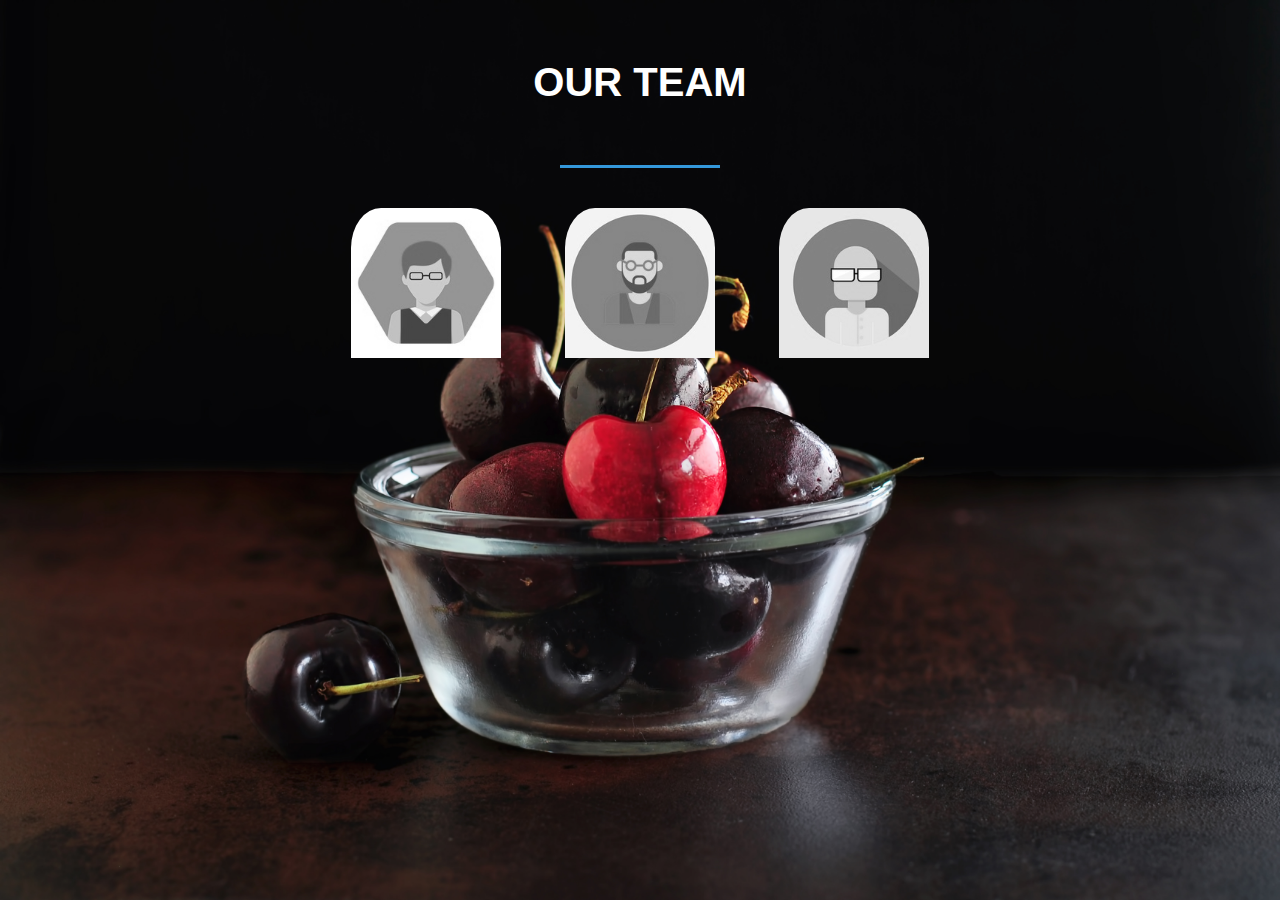
<file: ourteam.html>
﻿<!DOCTYPE html>
<html>
<head>
<meta charset="utf-8">
<title>team section</title>
<style type="text/css">
body
  	{
  		background: url('st.jpg')no-repeat;
  		background-size: cover;
  	}	
*{
margin: 0;
padding: 0;
font-family: sans-serif;
}
.team-section{
overflow: hidden;
text-align: center;
padding: 60px;
}
.team-section h1{
text-transform: uppercase;
margin-bottom: 60px;
color: white;
font-size: 40px;
}
.border{
display: block;
margin: auto;
width: 160px;
height: 3px;
background: #3498db;
margin-bottom: 40px;
}
.ps{
margin-bottom: 50px;
}
.ps a{
display: inline-block;
margin: 0 30px;
width:150px;
height: 200px;
overflow: hidden;
border-radius: 20%;
}
.ps a img{
width: 100%;
filter: grayscale(100%);

}
.ps a:hover > img{
filter: none;
}
.section{
width: 600px;
margin: auto;
font-size: 20px;
color: white;
text-align: justify;
text-align: center;
height: 0;
overflow: hidden;
}
.section:target{
height: auto;
}
.name{
display: block;
margin-bottom: 30px;
text-align: center;
text-transform: uppercase;
font-size: 25px;

}
</style>
</head>
<body>

<div class="team-section">
<h1>our team</h1>
<span class="border"></span>
<div class="ps">
<a href="#p1"><img src="p3.jpg" alt=""></a>
<a href="#p2"><img src="p2.jpg" alt=""></a>
<a href="#p3"><img src="p1.jpg" alt=""></a>
</div>

<div class="section" id="p1">
<span class="name" style="font-weight: bold;">VAKIL</span>
<span class="border"></span>
<p style="font-weight: bold;">RegNo:11703916</p><br>
<p style="font-weight: bold;">Roll no: 23 </p><br>
<p style="font-weight: bold;">Section:K17CQ</p>
</div>

<div class="section" id="p2">
<span class="name" style="font-weight: bold;">NAMAN</span>
<span class="border"></span>
<p style="font-weight: bold;">RegNo:11713715</p><br>
<p style="font-weight: bold;">Roll no: 28 </p><br>
<p style="font-weight: bold;">Section:K17CQ</p>
</div>
<div class="section" id="p3">
<span class="name" style="font-weight: bold;">ASWATH</span>
<span class="border"></span>
<p style="font-weight: bold;">RegNo:11713916</p><br>
<p style="font-weight: bold;">Roll no: 29 </p><br>
<p style="font-weight: bold;">Section:K17CQ</p>
</div>
</body>
</html>
</file>
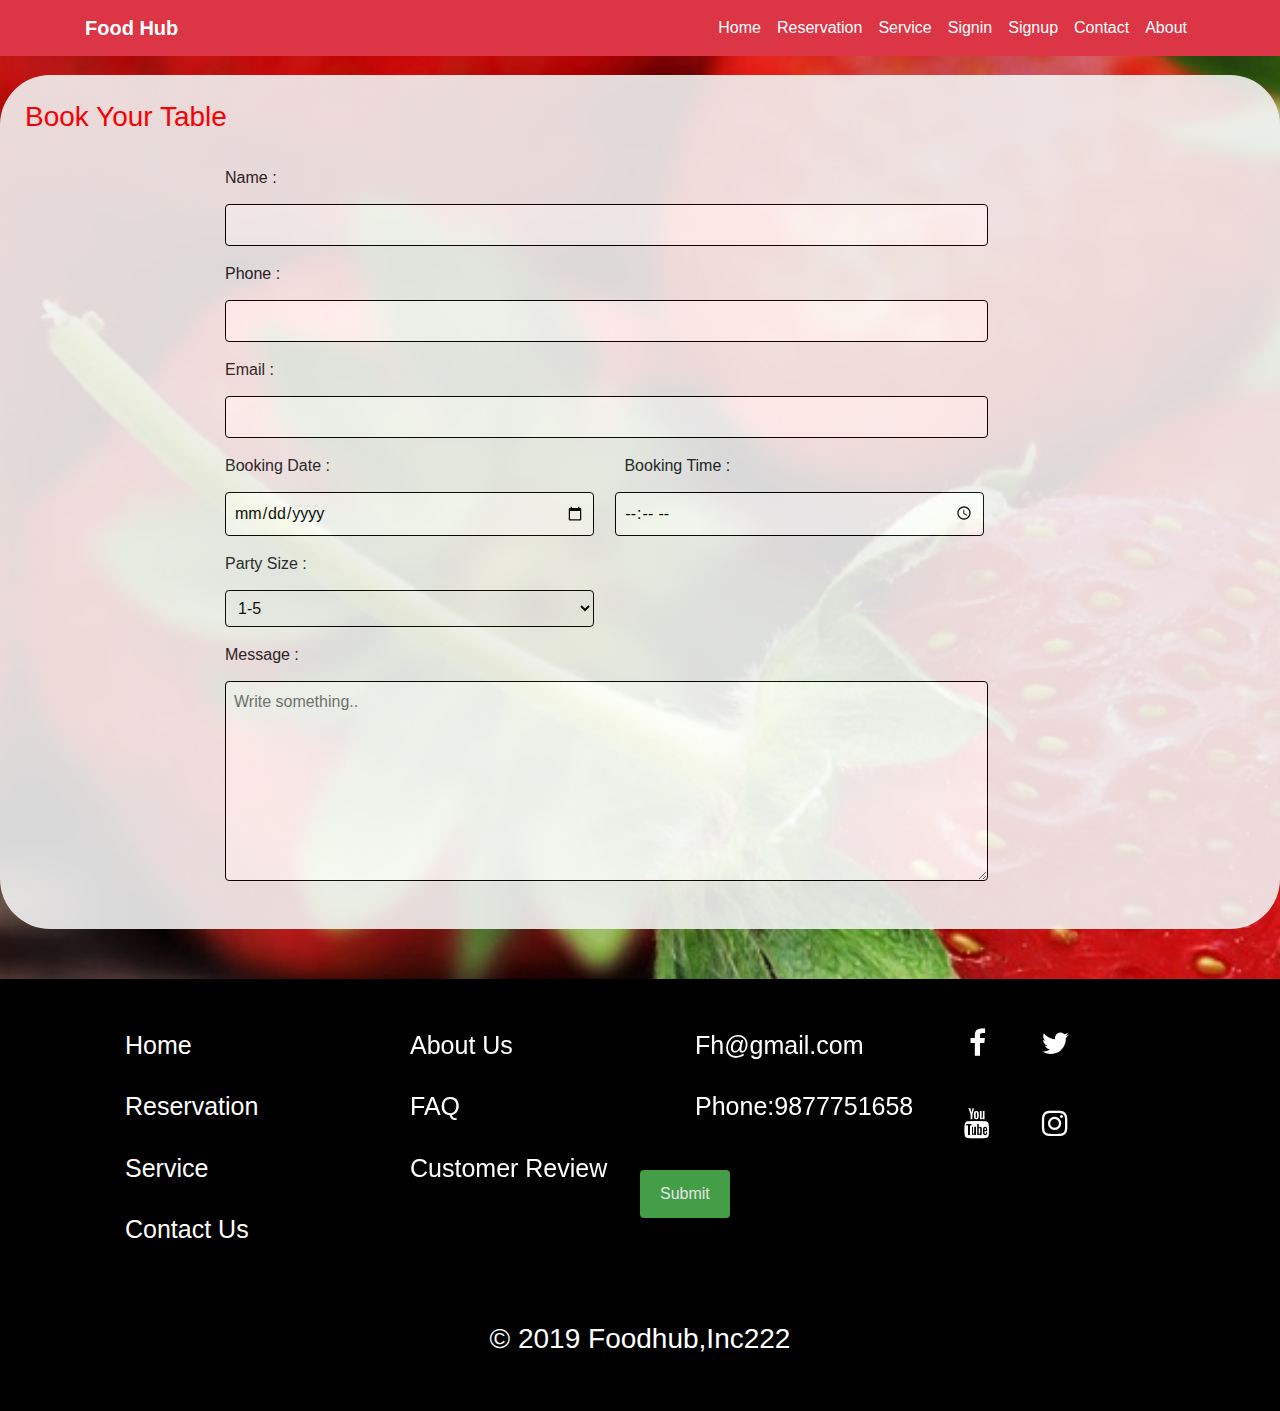
<file: tablebook.html>
<!DOCTYPE html>
<html>
<head>
    <title>foodhub</title>
    <link rel="stylesheet" href="https://maxcdn.bootstrapcdn.com/bootstrap/4.3.1/css/bootstrap.min.css">
<script src="https://ajax.googleapis.com/ajax/libs/jquery/3.4.1/jquery.min.js"></script>
<script src="https://cdnjs.cloudflare.com/ajax/libs/popper.js/1.14.7/umd/popper.min.js"></script>
<script src="https://maxcdn.bootstrapcdn.com/bootstrap/4.3.1/js/bootstrap.min.js"></script> 
<meta name="viewport" content="width=device-width, initial-scale=1">
<link rel="stylesheet" href="https://cdnjs.cloudflare.com/ajax/libs/font-awesome/4.7.0/css/font-awesome.min.css">
<meta name="viewport" content="width=device-width, initial-scale=1">
<style>
body 
{
background: url('1.jpg') no-repeat;
background-size: cover;
font-family: Arial, Helvetica, sans-serif;
}
.inpt {
    width: 62%;
    padding: 8px;
    border: 1px solid;
    border-radius: 4px;
    box-sizing: border-box;
    margin-top: 6px;
    margin-bottom: 16px;
    margin-left: 200px;
}
.inpt1
{
   width: 30%;
    padding: 8px;
    border: 1px solid;
    border-radius: 4px;
    box-sizing: border-box;
    margin-top: 6px;
    margin-bottom: 16px;
    margin-left: 200px; 
}
.inpt2
{
    width: 30%;
    padding: 8px;
    border: 1px solid;
    border-radius: 4px;
    box-sizing: border-box;
    margin-top: 6px;
    margin-bottom: 16px;
    margin-left: 17px;
}
input[type=submit] {
    background-color: #4CAF50;
    color: white;
    padding: 12px 20px;
    border: none;
	top:130%;
	left:50%;
	position:absolute;
	transform:translate(-50%, -50%%);
    border-radius: 4px;
    cursor: pointer;
}
.lab
{
  margin-left: 200px;  
}
.lab1
{
    margin-left: 290px;
}
input[type=submit]:hover {
    background-color: #45a049;
}

.container1 {
    margin-top: 75px;
    border-radius: 50px;
    background-color: #f2f2f2;
    padding: 25px;
opacity: .9;
}
.fa {
  padding: 20px;
  font-size: 30px;
  width: 70px;
  text-align: center;
  text-decoration: none;
  margin: 5px 2px;
}

.fa:hover {
    opacity: 0.7;
}

.fa-facebook {
  background: black;
  color: white;
}

.fa-twitter {
 background: black;
  color: white;
}
.fa-youtube {
background: black;
  color: white;
}

.fa-instagram {
 background: black;
  color: white;
}
.list a
        {
            font-size: 25px;
            text-decoration: none;
            color: white;
        }
        .list a:hover
        {
            font-weight: bold;
        }
.footer
{
    margin-top: 50px;
    background-color: black;
}
</style>
<script type="text/javascript">
    function abd()
        {
            var user=document.getElementById('fname');
            var phone=document.getElementById('phone1');
            var email=document.getElementById('Email1');
            var book=document.getElementById('booking1');
            var time=document.getElementById('time1');
            if(user.value.trim()==""|| phone.value.trim()==""||email.value.trim()==""||book.value.trim()=="")
            {
                alert("No blank value allowed");
                return false;
            }
            else
            {
            alert("Your Table is Booked");
             true;
            }
        }
</script>
</head>
<body>
<div>
    <nav class="navbar navbar-expand-md bg-danger navbar-dark fixed-top">
        <div class="container">
            <a href="#" class="navbar-brand text-white font-weight-bold">Food Hub</a>

            <button class="navbar-toggler" type="button" data-toggle="collapse" data-target="#navbarcollapse">
            <span class="navbar-toggler-icon"></span>
            </button>

            <div class="collapse navbar-collapse text-center" id="navbarcollapse">
            <ul class="navbar-nav ml-auto">
                <li class="navbar-item"><a href="index.html" class="nav-link text-white">Home</a></li>
                <li class="navbar-item"><a href="tablebook.html" class="nav-link text-white">Reservation</a></li>
                <li class="navbar-item"><a href="#c1" class="nav-link text-white">Service</a></li>
                <li class="navbar-item"><a href="foodsign.html" class="nav-link text-white">Signin</a></li>
                <li class="navbar-item"><a href="foodsignup.html" class="nav-link text-white">Signup</a></li>
                <li class="navbar-item"><a href="ourteam.html" class="nav-link text-white">Contact</a></li>
                <li class="navbar-item"><a href="#" class="nav-link text-white">About</a></li>
            </ul>   
            </div>
        </div>
    </nav>
    </div>
<div class="container1">
    <h3 style="color:red;">Book Your Table</h3>
  <form onsubmit="return abd()">
    <br><label for="fname" class="lab">Name : </label><br>
    <input class="inpt" type="text" id="fname" name="firstname"><br>
    <label for="phone" class="lab">Phone : </label><br>
    <input class="inpt" type="text" id="phone1" name="phone"><br>
    <label for="Email" class="lab">Email : </label><br>
    <input type="email"class="inpt" id="Email1" name="Email"><br>
    <label for="booking" class="lab">Booking Date : </label>
    <label for="time" class="lab1">Booking Time : </label><br>
    <input type="Date"class="inpt1" id="booking1" name="book">
    <input type="Time" class="inpt2" id="time1" name="booking time" placeholder="11:15 AM"><br>
    <label for="party" class="lab">Party Size : </label><br>
    <select class="inpt1">
        <option>1-5</option>
        <option>6-10</option>
        <option>11-15</option>
        <option>16-20</option>
        <option>Above 20</option>
    </select><br>
    <label for="subject" class="lab">Message : </label><br>
    <textarea id="subject" class="inpt" name="subject" placeholder="Write something.." style="height:200px"></textarea><br>
    <input type="submit" value="Submit">
  </form>
</div>
<div class="footer">
<div class="container">
    <div class="row">
        <div class="col-lg-3 col-md-3">
            <ul style="list-style-type: none;">
            <br><br><li class="list"><a href="index.html">Home</a></li><br>
            <li class="list"><a href="tablebook.html">Reservation</a></li><br>
            <li class="list"><a href="#">Service</a></li><br>
            <li class="list"><a href="ourteam.html">Contact Us</a></li><br>
        </ul>
        </div>
        <div class="col-lg-3 col-md-3">
            <ul style="list-style-type: none;">
            <br><br><li class="list"><a href="#">About Us</a></li><br>
            <li class="list"><a href="#">FAQ</a></li><br>
            <li class="list"><a href="#">Customer Review</a></li><br>
        </ul>
        </div>
        <div class="col-lg-3 col-md-3">
            <ul style="list-style-type: none;">
            <br><br><li class="list"><a href="#">Fh@gmail.com</a></li><br>
            <li class="list"><a href="#">Phone:9877751658</a></li><br>
        </ul>
        </div>
        <div class="col-lg-3 col-md-3">
            <br><a href="#" class="fa fa-facebook"></a>
            <a href="#" class="fa fa-twitter"></a><br>
            <a href="#" class="fa fa-youtube"></a>
            <a href="#" class="fa fa-instagram"></a>
        </div>
    </div>
</div><hr>
<h3 style="background-color: black;text-align: center" class="text-white">© 2019 Foodhub,Inc222</h3><br><br>
</div>
</body>
</html>
</file>
